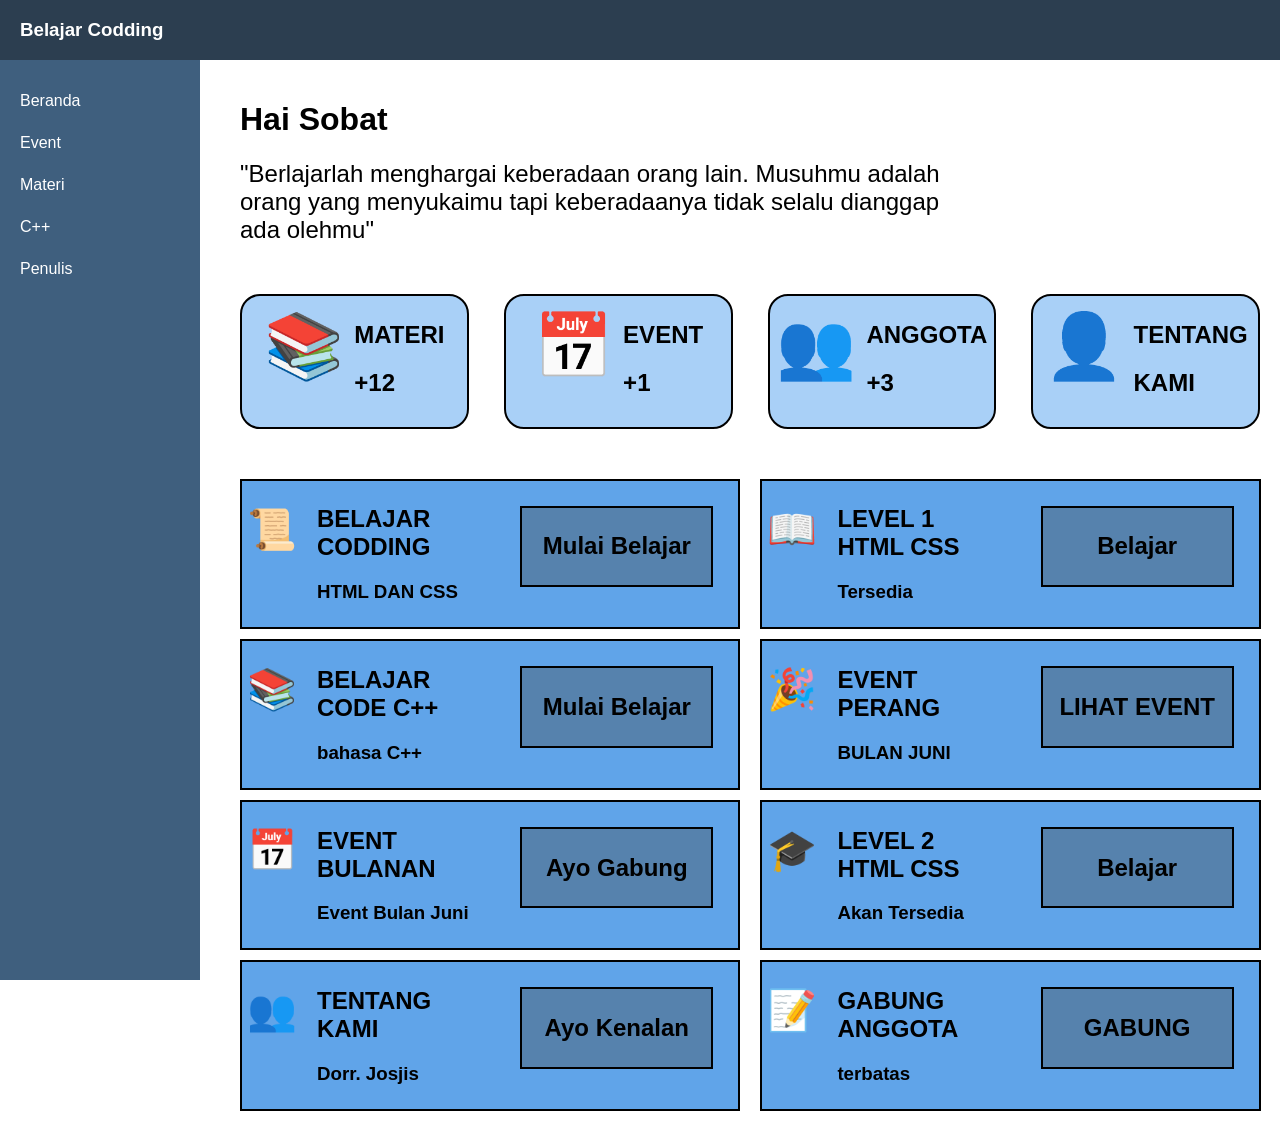
<file: index.html>
<!DOCTYPE html>
<html lang="id">
    <head>
    <meta charset="UTF-8">
    <meta name="viewport" content="width=device-width, initial-scale=1.0">
    <title>Beranda</title>
    </head> 

    <body>

<div class="topbar">
  <span class="menu-btn" onclick="toggleSidebar()">☰</span>
  <h3>Belajar Codding</h3>
</div>

<div class="sidebar" id="sidebar">
  <a href="index.html">Beranda</a>
  <a href="sedang dimuat.html">Event</a>
  <a href="Materi.html">Materi</a>
  <a href="sedang dimuat.html">C++</a>
  <a href="Tentang kami.html">Penulis</a>
</div>

<div class="content">
  <div class="pembukaan">
    <h1>Hai Sobat</h1>
    <h2 class="device" style="font-weight: normal; width: 55vw;">
    "Berlajarlah menghargai keberadaan orang lain. Musuhmu adalah orang yang menyukaimu
    tapi keberadaanya tidak selalu dianggap ada olehmu"
    </h2>
    <h3 class="mobile" style="font-weight: normal; width: 70vw;">
    "Berlajarlah menghargai keberadaan orang lain. Musuhmu adalah orang yang menyukaimu
    tapi keberadaanya tidak selalu dianggap ada olehmu"
    </h3>
  </div>
<!--Khusus Laptop/ device-->
  <div class="device">
    <div class="panel-kontrol-ikon" >
      <div class="tabel-keterangan" style="display: flex;justify-content: center;">
            <div class="tabel-keterangan-a" style="margin-right: 10px; font-size: 2rem; margin-top: -30px;">
              <h1>📚</h1>
            </div>
            <div class="tabel-keterangan-b" style="margin-top:5px;">
              <h2 style="text-align: left;">MATERI</h2>
              <h2 style="text-align: left;">+12</h2>
            </div>
        </div>
        <div class="tabel-keterangan" style="display: flex;justify-content: center; margin-left: 15px;">
            <div class="tabel-keterangan-a" style="margin-right: 10px; font-size: 2rem; margin-top: -30px;">
              <h1>📅</h1> 
            </div>
            <div class="tabel-keterangan-b" style="margin-top:5px;">
              <h2 style="text-align: left;">EVENT</h2>
              <h2 style="text-align: left;">+1</h2>
            </div>
        </div>
        <div class="tabel-keterangan" style="display: flex;justify-content: center; margin-left: 15px;">
            <div class="tabel-keterangan-a" style="margin-right: 10px; font-size: 2rem; margin-top: -30px;">
              <h1>👥</h1>
            </div>
            <div class="tabel-keterangan-b" style="margin-top:5px;">
              <h2 style="text-align: left;">ANGGOTA</h2>
              <h2 style="text-align: left;">+3</h2>
            </div>
        </div>
         <div class="tabel-keterangan" style="display: flex;justify-content: center; margin-left: 15px;">
            <div class="tabel-keterangan-a" style="margin-right: 10px; font-size: 2rem; margin-top: -30px;">
              <h1>👤</h1>
            </div>
            <div class="tabel-keterangan-b" style="margin-top:5px;">
              <h2 style="text-align: left;">TENTANG</h2>
              <h2 style="text-align: left;">KAMI</h2>
            </div>
        </div>

      </div>
<div class="belajar-code-code-bareng-rafka" style="display: flex; margin-top: 40px;">
  <div class="belajar-1" style="display: block;">
    <div class="pendidikan-berkode-wanjay">
      <div class="pendidikan-berkode-wanjay-1">
        <h2 class="device" style="font-size: 2.5rem;margin-top: 20px;">📜</h2>
        <h2 class="mobile" style="font-size: 3rem; margin-top: 20px;">📜</h2>
      </div>
      <div class="pendidikan-berkode-wanjay-2">
        <h2>BELAJAR CODDING</h2>
        <h3>HTML DAN CSS</h3>
      </div>
      <div class="pendidikan-berkode-wanjay-3">
        <a href="Level Fisika/level1.html" style="font-weight: normal;text-decoration: none;color: black;">
          <div class="tombol"> 
            <h2>Mulai Belajar </h2>
          </div>
        </a>
      </div>
    </div>
    <div class="pendidikan-berkode-wanjay">
      <div class="pendidikan-berkode-wanjay-1">
        <h2 class="device" style="font-size: 2.5rem;margin-top: 20px;">📚</h2>
        <h2 class="mobile" style="font-size: 3rem; margin-top: 20px;">📚</h2>
      </div>
      <div class="pendidikan-berkode-wanjay-2">
        <h2>BELAJAR CODE C++</h2>
        <h3>bahasa C++</h3>
      </div>
      <div class="pendidikan-berkode-wanjay-3">
        <a href="sedang dimuat.html" style="font-weight: normal;text-decoration: none;color: black;">
          <div class="tombol"> 
            <h2>Mulai Belajar </h2>
          </div>
        </a>
      </div>
    </div>
    <div class="pendidikan-berkode-wanjay">
      <div class="pendidikan-berkode-wanjay-1">
        <h2 class="device" style="font-size: 2.5rem;margin-top: 20px;">📅</h2>
        <h2 class="mobile" style="font-size: 3rem; margin-top: 20px;">📅</h2>
      </div>
      <div class="pendidikan-berkode-wanjay-2">
        <h2>EVENT BULANAN </h2>
        <h3>Event Bulan Juni</h3>
      </div>
      <div class="pendidikan-berkode-wanjay-3">
        <a href="sedang dimuat.html" style="font-weight: normal;text-decoration: none;color: black;">
          <div class="tombol"> 
            <h2>Ayo Gabung</h2>
          </div>
        </a>
      </div>
    </div>
     <div class="pendidikan-berkode-wanjay">
      <div class="pendidikan-berkode-wanjay-1">
        <h2 class="device" style="font-size: 2.5rem;margin-top: 20px;">👥</h2>
        <h2 class="mobile" style="font-size: 3rem; margin-top: 20px;">👥</h2>
      </div>
      <div class="pendidikan-berkode-wanjay-2">
        <h2>TENTANG KAMI</h2>
        <h3 class="device">Dorr. Josjis</h3>
        <h3 class="mobile">Lihat Penulis</h3>
      </div>
      <div class="pendidikan-berkode-wanjay-3">
        <a href="Tentang kami.html" style="font-weight: normal;text-decoration: none;color: black;">
          <div class="tombol"> 
            <h2>Ayo Kenalan</h2>
          </div>
        </a>
      </div>
    </div>
  </div>
  <div class="belajar-2" style="display: block;">
     <div class="pendidikan-berkode-wanjay" style="margin-left: 20px;">
      <div class="pendidikan-berkode-wanjay-1">
        <h2 class="device" style="font-size: 2.5rem;margin-top: 20px;">📖</h2>
        <h2 class="mobile" style="font-size: 3rem; margin-top: 20px;">📖</h2>
      </div>
      <div class="pendidikan-berkode-wanjay-2">
        <h2>LEVEL 1 HTML CSS</h2>
        <h3 class="device">Tersedia</h3>
        <h3 class="mobile">Tersedia</h3>
      </div>
      <div class="pendidikan-berkode-wanjay-3">
        <a href="Level Fisika/level1.html" style="font-weight: normal;text-decoration: none;color: black;">
          <div class="tombol"> 
            <h2>Belajar</h2>
          </div>
        </a>
      </div>
    </div>

     <div class="pendidikan-berkode-wanjay" style="margin-left: 20px;">
      <div class="pendidikan-berkode-wanjay-1">
        <h2 class="device" style="font-size: 2.5rem;margin-top: 20px;">🎉</h2>
        <h2 class="mobile" style="font-size: 3rem; margin-top: 20px;">🎉</h2>
      </div>
      <div class="pendidikan-berkode-wanjay-2">
        <h2>EVENT PERANG</h2>
        <h3 class="device">BULAN JUNI</h3>
        <h3 class="mobile">BULAN JUNI</h3>
      </div>
      <div class="pendidikan-berkode-wanjay-3">
        <a href="sedang dimuat.html" style="font-weight: normal;text-decoration: none;color: black;">
          <div class="tombol"> 
            <h2>LIHAT EVENT</h2>
          </div>
        </a>
      </div>
    </div>

     <div class="pendidikan-berkode-wanjay" style="margin-left: 20px;">
      <div class="pendidikan-berkode-wanjay-1">
        <h2 class="device" style="font-size: 2.5rem;margin-top: 20px;">🎓</h2>
        <h2 class="mobile" style="font-size: 3rem; margin-top: 20px;">🎓</h2>
      </div>
      <div class="pendidikan-berkode-wanjay-2">
        <h2>LEVEL 2 HTML CSS</h2>
        <h3 class="device">Akan Tersedia</h3>
        <h3 class="mobile">Akan Tersedia</h3>
      </div>
      <div class="pendidikan-berkode-wanjay-3">
        <a href="sedang dimuat.html" style="font-weight: normal;text-decoration: none;color: black;">
          <div class="tombol"> 
            <h2>Belajar</h2>
          </div>
        </a>
      </div>
    </div>

     <div class="pendidikan-berkode-wanjay" style="margin-left: 20px;">
      <div class="pendidikan-berkode-wanjay-1">
        <h2 class="device" style="font-size: 2.5rem;margin-top: 20px;"> 📝</h2>
        <h2 class="mobile" style="font-size: 3rem; margin-top: 20px;"> 📝</h2>
      </div>
      <div class="pendidikan-berkode-wanjay-2">
        <h2>GABUNG ANGGOTA</h2>
        <h3 class="device">terbatas</h3>
        <h3 class="mobile">terbatas </h3>
      </div>
      <div class="pendidikan-berkode-wanjay-3">
        <a href="sedang dimuat.html" style="font-weight: normal;text-decoration: none;color: black;">
          <div class="tombol"> 
            <h2>GABUNG</h2>
          </div>
        </a>
      </div>
    </div>    
    </div>
  </div>


</div>
<!--BATAS DEVICE/Mobile-->
<div class="mobile">
  <div class="panel-kontrol-ikon" >
    <div class="tabel-keterangan" style="display: flex;justify-content: center;">
            <div class="tabel-keterangan-a" style="margin-right: 10px; font-size: 2.5rem; margin-top: -30px;">
              <h1>📚</h1>
            </div>
            <div class="tabel-keterangan-b" style="margin-top:5px;">
              <h1 style="text-align: left;">MATERI</h1>
              <h1 style="text-align: left;">+12</h1>
            </div>
        </div>
         <div class="tabel-keterangan" style="display: flex;justify-content: center;margin-top: 10px;">
            <div class="tabel-keterangan-a" style="margin-right: 10px; font-size: 2.5rem; margin-top: -30px;">
              <h1>🎉</h1>
            </div>
            <div class="tabel-keterangan-b" style="margin-top:5px;">
              <h1 style="text-align: left;">EVENT</h1>
              <h1 style="text-align: left;">+1</h1>
            </div>
        </div>
      </div>

      <div class="belajar-code-code-bareng-rafka" style="display: flex; margin-top: 40px;">
        <div class="belajar-1">
          <div class="pendidikan-berkode-wanjay">
            <div class="pendidikan-berkode-wanjay-1">
              <h2 style="font-size: 3rem;margin-top: 20px;margin: 10px;">📜</h2>
            </div>
            <div class="pendidikan-berkode-wanjay-2">
              <h3>BELAJAR CODDING</h3>
              <h4>HTML DAN CSS</h4>
            </div>
            <div class="pendidikan-berkode-wanjay-3">
              <a href="Level Fisika/level1.html" style="font-weight: normal;text-decoration: none;color: black;">
                <div class="tombol"> 
                  <h4>Mulai Belajar </h4>
                </div>
              </a>
          </div>
        </div>

         <div class="pendidikan-berkode-wanjay">
            <div class="pendidikan-berkode-wanjay-1">
              <h2 style="font-size: 3rem;margin-top: 20px;margin: 10px;">📜</h2>
            </div>
            <div class="pendidikan-berkode-wanjay-2">
              <h3>BELAJAR BAHASA</h3>
              <h4>Pemrograman C++</h4>
            </div>
            <div class="pendidikan-berkode-wanjay-3">
              <a href="sedang dimuat.html" style="font-weight: normal;text-decoration: none;color: black;">
                <div class="tombol"> 
                  <h4>Mulai Belajar </h4>
                </div>
              </a>
          </div>
        </div>

      </div>


  </div>
    <!--BATAS WILAYAH ASEKKKK-->
</div>
    </body>
    <style>
.pendidikan-berkode-wanjay{
  display: flex;
  width: 38vw;
  margin-top: 10px;
  gap: 20px;
  padding: 5px;
  border: 2px black solid;
  background: #60a4e9;
}
.panel-kontrol-ikon {
    display: flex;
    justify-content: center;
    margin-top: -40px;
    gap: 20px;
}
.tabel-keterangan {
    border: 2px black solid;
    width: 18vw;
    text-align: center;
    margin-top: 70px;
    background: #a9d0f7;
    border-radius: 20px;
    margin-left: 0;
}
.tombol {
    width: 14vw;
    padding: 5px;
    margin: 20px;
    border: 2px black solid;
    text-align: center;
    color: black;
    background: #5682ad;
}
.tombol:hover {
    background: #39dfbe;
    transform: scale(1.1);
}
body {
  margin: 0;
  font-family: Arial, sans-serif;
}
.device {
    display: block;
}
.mobile {
    display: none;
}
/* TOPBAR */
.topbar {
  height: 60px;
  background: #2c3e50;
  color: white;
  display: flex;
  align-items: center;
  padding: 0 20px;
  justify-content: space-between;
}

.menu-btn {
  font-size: 25px;
  cursor: pointer;
  display: none;
}

/* SIDEBAR */
.sidebar {
  position: fixed;
  left: 0;
  top: 60px;
  width: 200px;
  height: 100%;
  background: #3f5f7e;
  padding-top: 20px;
  transition: 0.3s;
}

.sidebar a {
  display: block;
  color: white;
  padding: 12px 20px;
  text-decoration: none;
}

.sidebar a:hover {
  background: #1abc9c;
}

/* CONTENT */
.content {
  margin-left: 220px;
  padding: 20px;
}

/* RESPONSIVE */
@media (max-width: 600px) {
  .sidebar {
    left: -220px;
  }

  .sidebar.active {
    left: 0;
  }

  .menu-btn {
    display: block;
  }

  .content {
    margin-left: 0;
  }
  .device{
    display: none;
  }
  .mobile{
    display: block;
  }
  .tombol {
    width: 20vw;
    padding: 5px;
    margin:10px;
    margin-top: 20px;
  }
  .tabel-keterangan {
    width: 65vw;
    margin-left: 40px;
}
  .pendidikan-berkode-wanjay{
  display: flex;
  width: 85vw;
  margin-top: 10px;
  gap: 20px;
  padding: 5px;
  border: 2px black solid;
  background: #87bbf0;
}
  .panel-kontrol-ikon {
    display: flex;
    justify-content: center;
    margin-top: -40px;
    gap: 20px;
    flex-wrap: wrap;
}
}
</style>
<script>
function toggleSidebar() {
  document.getElementById("sidebar").classList.toggle("active");
}
</script>
</html>
</file>
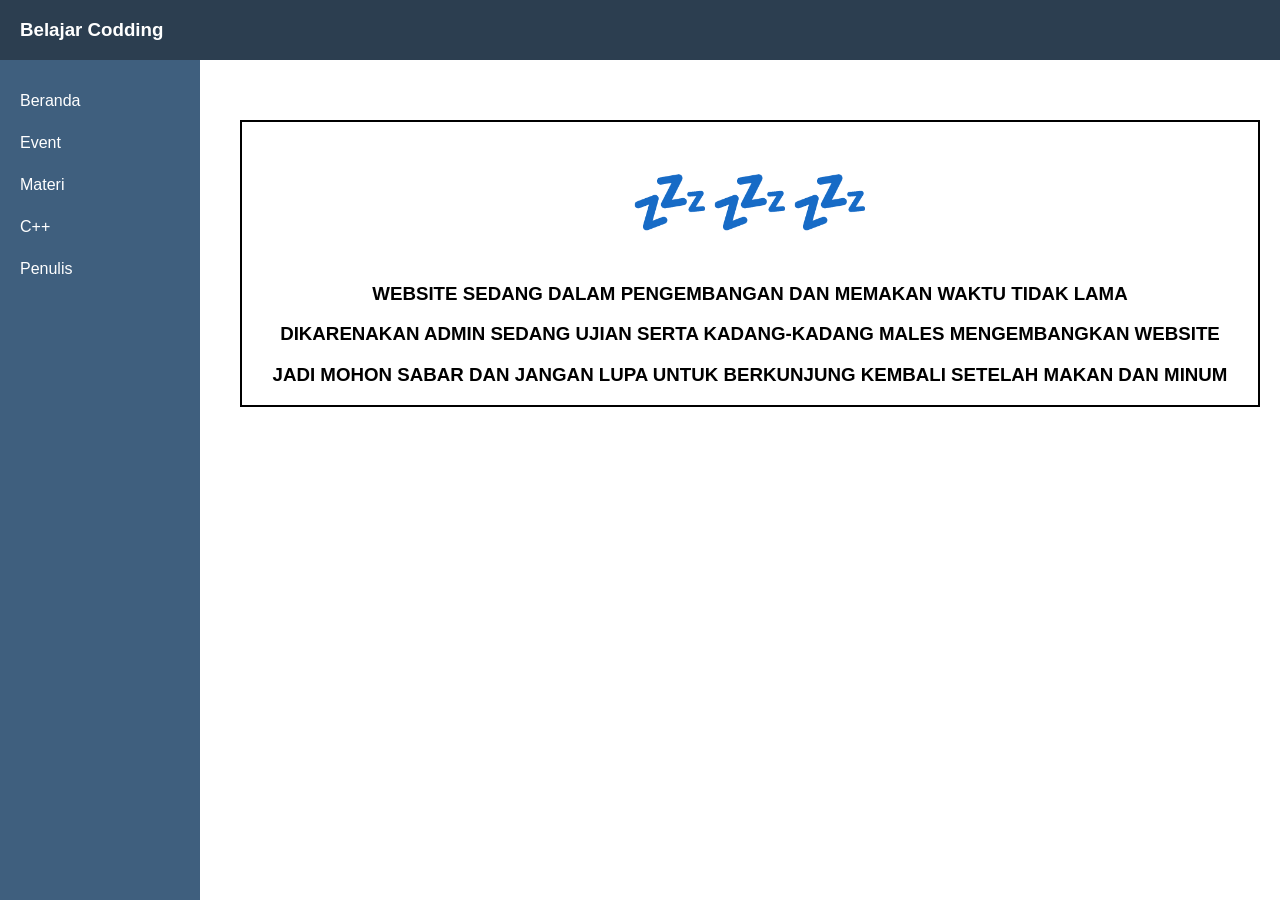
<file: Aliansi Pelajar.html>
<!DOCTYPE html>
<html lang="id">
    <head>
    <meta charset="UTF-8">
    <meta name="viewport" content="width=device-width, initial-scale=1.0">
    <title>PENGEMBANGAN</title>
    </head> 

    <body>

<div class="topbar">
  <span class="menu-btn" onclick="toggleSidebar()">☰</span>
  <h3>Belajar Codding</h3>
</div>

<div class="sidebar" id="sidebar">
  <a href="index.html">Beranda</a>
  <a href="Event.html">Event</a>
  <a href="Materi.html">Materi</a>
  <a href="Aliansi Pelajar.html">C++</a>
  <a href="Tentang kami.html">Penulis</a>
</div>

<div class="content">
  <div class="device" style="text-align: center;margin-top: 40px;border: 2px black solid;">
    <h1 style="font-size: 4rem;">💤💤💤</h1>
    <h3>WEBSITE SEDANG DALAM PENGEMBANGAN DAN MEMAKAN WAKTU TIDAK LAMA</h3>
    <h3>DIKARENAKAN ADMIN SEDANG UJIAN SERTA KADANG-KADANG MALES MENGEMBANGKAN WEBSITE</h3>
    <h3>JADI MOHON SABAR DAN JANGAN LUPA UNTUK BERKUNJUNG KEMBALI SETELAH MAKAN DAN MINUM</h3>
  </div>
  <div class="mobile" style="text-align: center;margin-top: 40px;border: 2px black solid;">
    <h1 style="font-size: 4rem;">💤💤💤</h1>
    <h4>WEBSITE SEDANG DALAM PENGEMBANGAN DAN MEMAKAN WAKTU TIDAK LAMA</h4>
    <h4>DIKARENAKAN ADMIN SEDANG UJIAN SERTA KADANG-KADANG MALES MENGEMBANGKAN WEBSITE</h4>
    <h4>JADI MOHON SABAR DAN JANGAN LUPA UNTUK BERKUNJUNG KEMBALI SETELAH MAKAN DAN MINUM</h4>
  </div>
</div>
    </body>
    <style>
body {
  margin: 0;
  font-family: Arial, sans-serif;
}
.device {
    display: block;
}
.mobile {
    display: none;
}
/* TOPBAR */
.topbar {
  height: 60px;
  background: #2c3e50;
  color: white;
  display: flex;
  align-items: center;
  padding: 0 20px;
  justify-content: space-between;
}

.menu-btn {
  font-size: 25px;
  cursor: pointer;
  display: none;
}

/* SIDEBAR */
.sidebar {
  position: fixed;
  left: 0;
  top: 60px;
  width: 200px;
  height: 100%;
  background: #3f5f7e;
  padding-top: 20px;
  transition: 0.3s;
}

.sidebar a {
  display: block;
  color: white;
  padding: 12px 20px;
  text-decoration: none;
}

.sidebar a:hover {
  background: #1abc9c;
}

/* CONTENT */
.content {
  margin-left: 220px;
  padding: 20px;
}
/* RESPONSIVE */
@media (max-width: 768px) {
  .sidebar {
    left: -220px;
  }

  .sidebar.active {
    left: 0;
  }

  .menu-btn {
    display: block;
  }

  .content {
    margin-left: 0;
  }
  .device{
    display: none;
  }
  .mobile{
    display: block;
  }
}
</style>
<script>
function toggleSidebar() {
  document.getElementById("sidebar").classList.toggle("active");
}
</script>
</html>
</file>
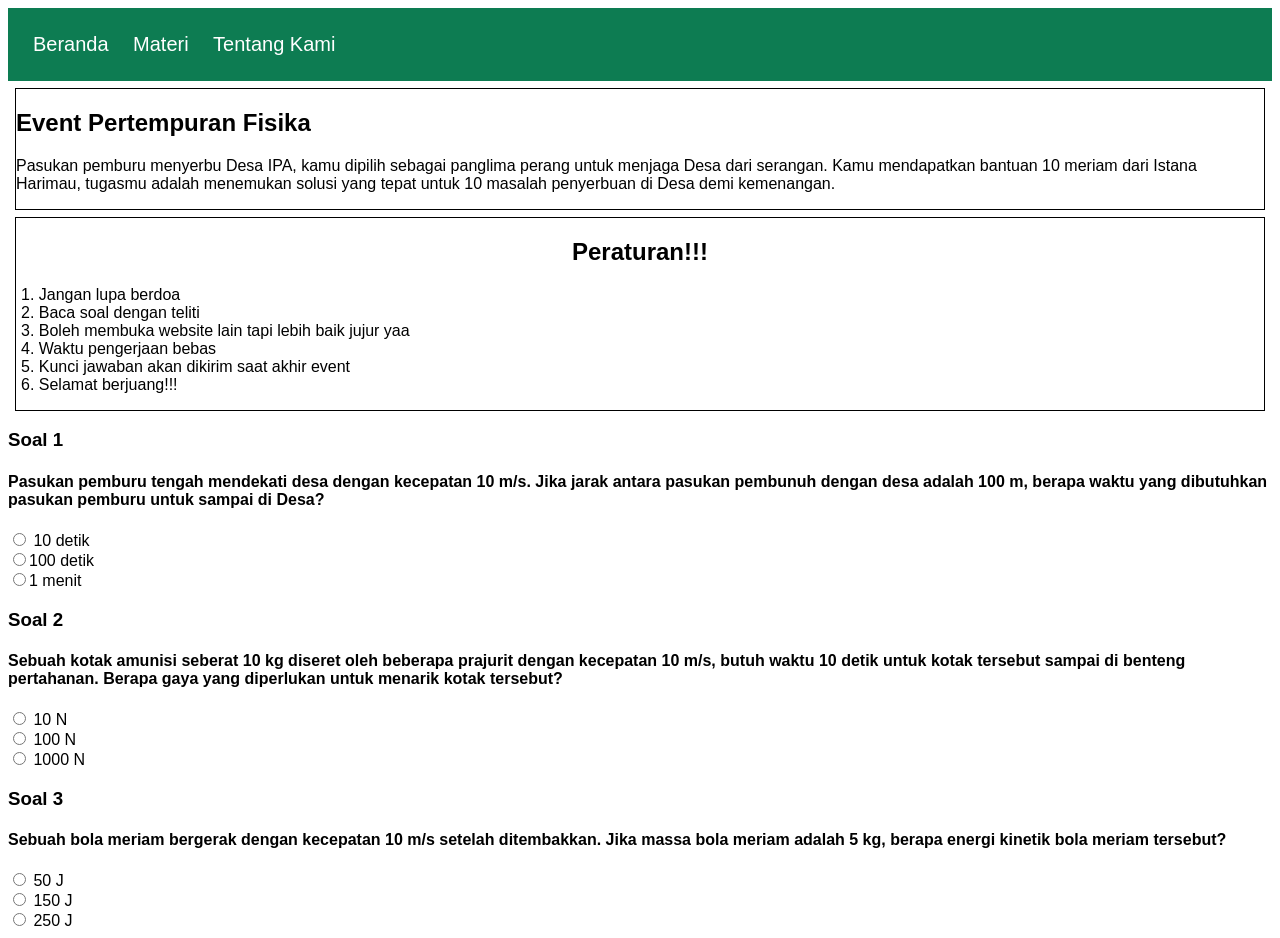
<file: Event Pertempuran Fisika.html>
<!DOCTYPE html>
<html lang="id">
    <head>
        <meta charset="UTF-8">
        <meta name="viewport" content="width=device-width, initial-scale=1.0">
        <title>Event Pertempuran Fisika</title>
    </head>
    <body>
        <nav>
            <a href="../index.html">Beranda</a>
            <a href="../Materi.html">Materi</a>
            <a href="../tentang kami.html">Tentang Kami</a>
        </nav>
        <section class="awalan">
            <h2>Event Pertempuran Fisika</h2>
            <p>Pasukan pemburu menyerbu Desa IPA, kamu dipilih sebagai panglima perang
                untuk menjaga Desa dari serangan. Kamu mendapatkan bantuan 10 meriam dari 
                Istana Harimau, tugasmu adalah menemukan solusi yang tepat untuk 10 masalah 
                penyerbuan di Desa demi kemenangan. 
            </p>
        </section>
        <section class="tatib">
            <h2 style="text-align: center;">Peraturan!!!</h2>
            <p style="margin-left: 5px;">
            1. Jangan lupa berdoa<br>
            2. Baca soal dengan teliti<br>
            3. Boleh membuka website lain tapi lebih baik jujur yaa<br>
            4. Waktu pengerjaan bebas<br>
            5. Kunci jawaban akan dikirim saat akhir event<br>
            6. Selamat berjuang!!!</p>
        </section>
        <form id="soal">
            <div class="soal">
                <h3>Soal 1</h3>
                <h4>Pasukan pemburu tengah mendekati desa dengan kecepatan 10 m/s. 
                    Jika jarak antara pasukan pembunuh dengan desa adalah 100 m, berapa waktu 
                    yang dibutuhkan pasukan pemburu untuk sampai di Desa?
                </h4>
                <input type="radio" name="q1" value="a"> 10 detik<br>
                <input type="radio" name="q1" value="b">100 detik<br>
                <input type="radio" name="q1" value="c">1 menit<br>
            </div>
            <div class="soal">
                <h3>Soal 2</h3>
                <h4>Sebuah kotak amunisi seberat 10 kg diseret oleh beberapa prajurit dengan kecepatan
                    10 m/s, butuh waktu 10 detik untuk kotak tersebut sampai di benteng pertahanan. Berapa
                    gaya yang diperlukan untuk menarik kotak tersebut?
                </h4>
                <input type="radio" name="q2" value="a"> 10 N<br>
                <input type="radio" name="q2" value="b"> 100 N<br>
                <input type="radio" name="q2" value="c"> 1000 N<br>
            </div>
            <div class="soal">
                <h3>Soal 3</h3>
                <h4>Sebuah bola meriam bergerak dengan kecepatan 10 m/s setelah ditembakkan. Jika massa bola meriam adalah 5 kg, berapa energi kinetik bola meriam tersebut?</h4>
                <input type="radio" name="q3" value="a"> 50 J<br>
                <input type="radio" name="q3" value="b"> 150 J <br>
                <input type="radio" name="q3" value="c"> 250 J<br>
            </div>
            <div class="soal"></div>
        </form>
    </body>
    <style>
        *{
            font-family: Arial, Helvetica, sans-serif;
        }
        nav {
            background: rgb(13, 124, 82);
            padding: 25px;
            justify-content: left;
        }
        nav a {
            color: white;
            text-decoration: none;
            margin-right: 20px;
            font-size: 20px;
        }
        .awalan {
            text-align: left;
            margin: 7px;
            border: 1px black solid;
        }
        .tatib {
            text-align: left;
            margin: 7px;
            border: 1px black solid;
        }
    </style>
</html>
</file>
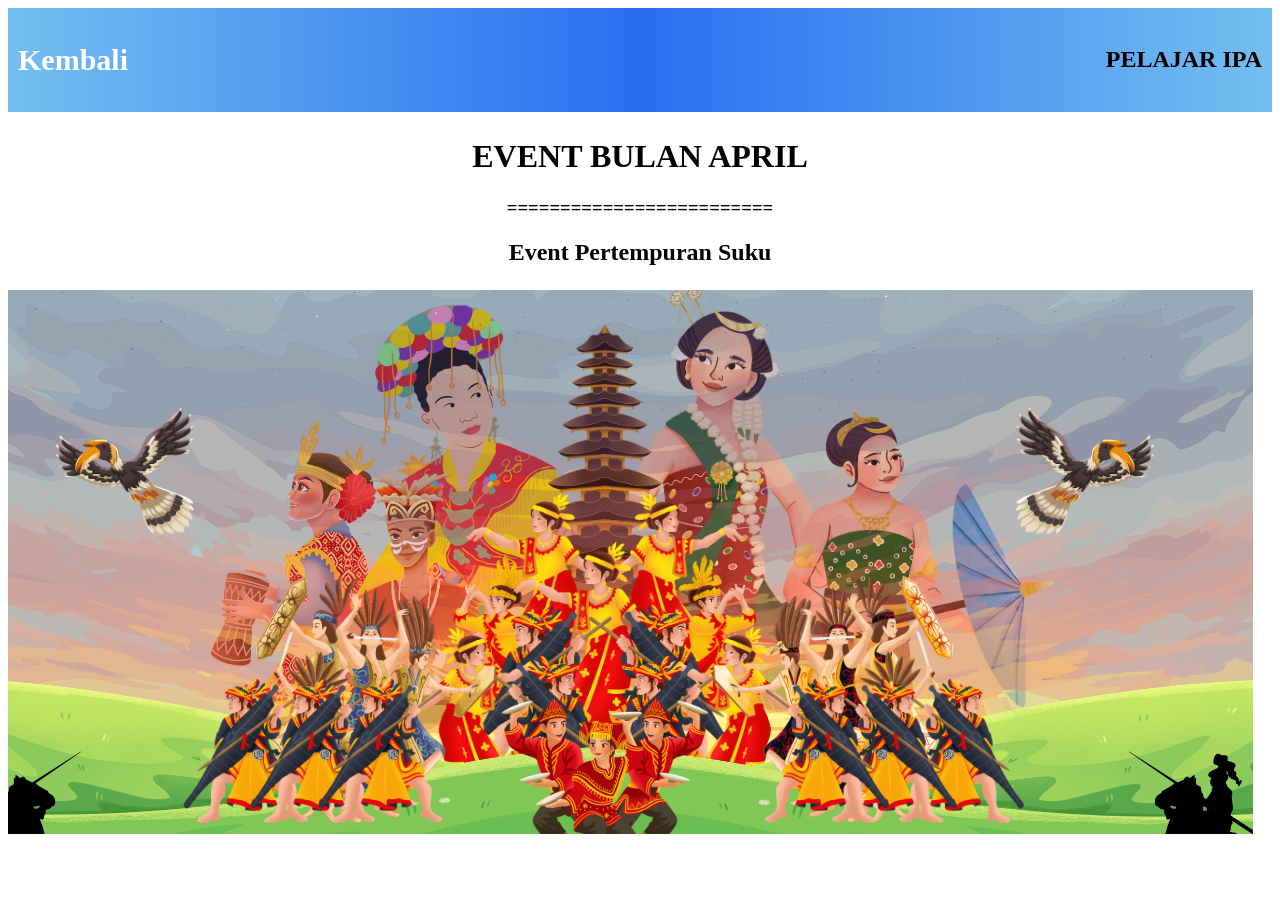
<file: Event1.html>
<!DOCTYPE html>
<html lang="id">
    <head>
        <meta charset="UTF-8">
        <meta name="viewport" content="width=device-width, initial-scale=1.0">
        <title>Event Pertempuran Suku</title>
    </head>
    <body>
        <nav>
            <a href="#"><h1>Kembali</h1></a>
            <h1 style="text-align: right;">PELAJAR IPA</h1>
        </nav>
        <div class="Pembukaan">
            <h1>EVENT BULAN APRIL</h1>
            <h3>=========================</h3>
            <h2>Event Pertempuran Suku</h2>
        </div>
        <img src="PelajarIpaFoto.html/Event1.png" alt="Milik Pelajar IPA" class="gambar">
    </body>
    <style>
        nav {
            display: flex;
            justify-content: space-between;
            align-items: center;
            padding: 10px;
            background-image: linear-gradient(to right, #74bef0, #286ef1, #74bef0);
        }
        nav a {
            text-decoration: none;
            color: white;
            font-size: 20px;
        }
        .Pembukaan {
            text-align: center;
            padding: 5px;    
        }
        .gambar1 {
            width: 100%;
            height: 40vh;
            padding: 10px;
            border: #013caa solid 3px;
        }
    </style>
</html>
</file>
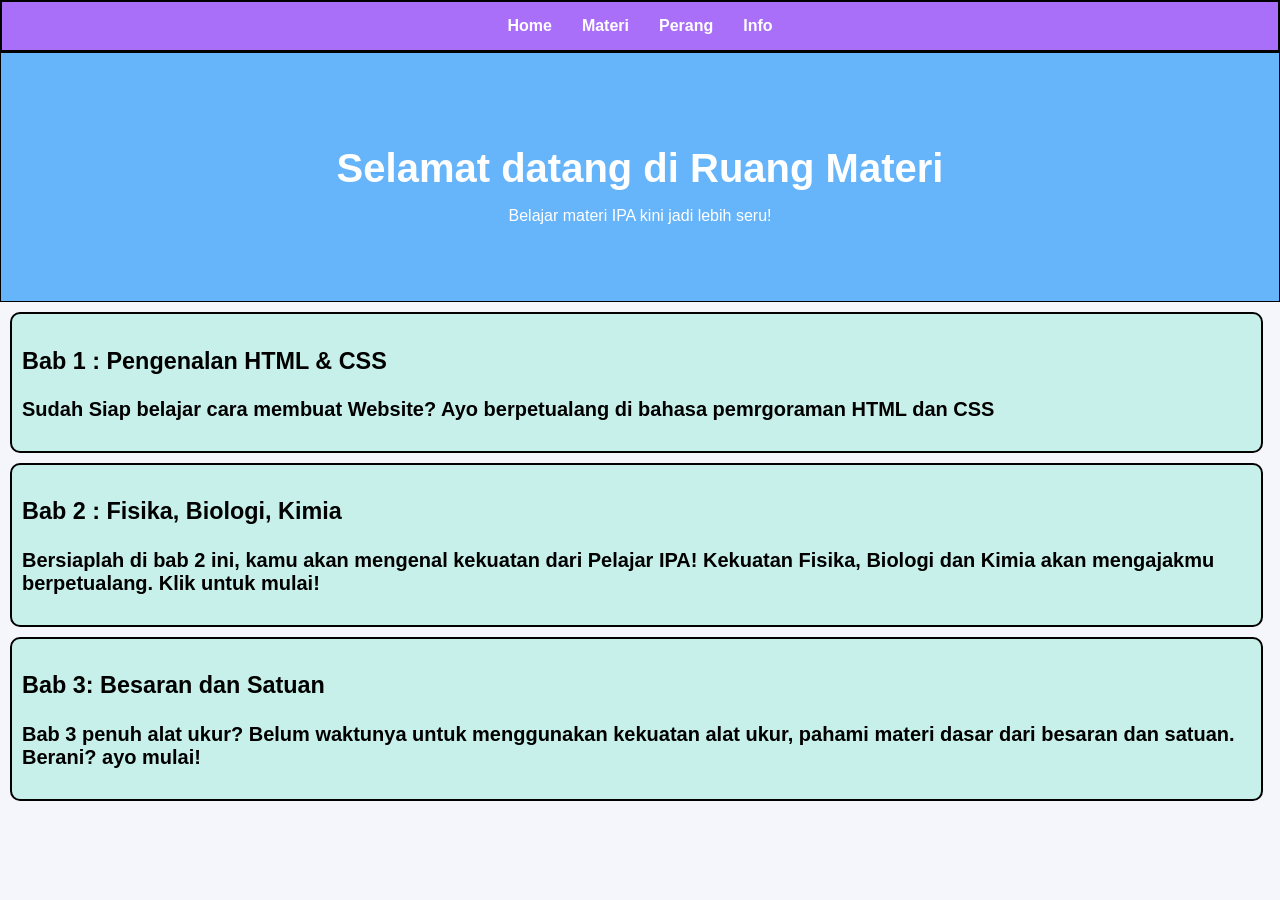
<file: Materi.html>
<!DOCTYPE html>
    <html lang="id">
        <head>
            <meta charset="UTF-8">
            <meta name="viewport" content="width=device-width, initial-scale=1.0">
            <title>Pelajar IPA</title>
        </head>
        <style>
    *{
        font-family: Arial, Helvetica, sans-serif
    }
    p {
        font-size: 10;
    }
    body{
        margin:0;
        font-family:Arial, sans-serif;
        background:#f4f6fb;
    }
    nav{
        background:#aa6ff8;
        padding:15px;
        display:flex;
        justify-content:center;
        align-items:center;
        border: 2px black solid;
    }
    .menu{
        display:flex;
        gap:30px;
    }
    .menu a{
        color:white;
        text-decoration:none;
        font-weight:bold;   
    }
    .hamburger{
        display:none;
        font-size:25px;
        background:none;
        border:none;
        color:white;
        cursor:pointer;
    }
    .pembukaan{
        text-align:center;
        padding:60px 20px;
        background:#66b5fa;
        color:white;
        border: 1px black solid;
    }
    .pembukaan h1{
        font-size:40px;
        margin-bottom:10px;
    }
    .logo-text{
            color:white;
            font-weight:bold;
            font-size:20px;
    }
    .KotakMateri{
        background:rgb(199, 240, 234);
        padding:10px;
        border: 2px black double;
        border-radius:10px;
        width:96vw;
        margin: 10px;
        text-align:center;
        text-align: left;
    }
    .KotakMateri:hover{
        background: #409ef0;
        box-shadow: inset 0 0 10px rgba(125, 162, 241, 0.5);
    }
    .Teks1{
        display: block;
    }
    .Teks2{
        display: none;
    }
@media(max-width:700px){
        nav{
            flex-direction:column;
            align-items:center;
            justify-content: space-between;
        }
        .pembukaan h1{
            font-size:28px;
        }
        .hamburger{
            display:block;
            justify-content: left;
    }
        .menu{
            display:none;
            flex-direction:column;
            position:absolute;
            top:60px;
            left:0;
            width:100%;
            background:#409ef0;
            padding:20px;
            border: 1px black solid;
        }
        .menu.show{
            display:flex;
        }
        .Text{
            display:flex;
            align-items:center;
            gap:10px;
        }
        .KotakMateri{
            width:90vw;
        }
        .Teks2{
            display: block;
        }
        .Teks1 {
            display: none;
        }
    }
        </style>
    <body>
        <nav>
            <div class="Text">
                <button class="hamburger" onclick="toggleMenu()">
                    ☰
                    <span class="logo-text">PELAJAR IPA</span>
                </button>
            </div>
            <div class="menu" id="menu">
                <a href="index.html">Home</a>
                <a href="Materi.html">Materi</a>
                <a href="sedang dimuat.html">Perang</a>
                <a href="Tentang kami.html">Info</a>
            </div>
        </nav>
            <section class="pembukaan">
                <h1>Selamat datang di Ruang Materi</h1>
                <p>Belajar materi IPA kini jadi lebih seru!</p>
            </section>
            <section class="Materi" style="display: block; justify-content: center;">
                <a href="Level Fisika/level1.html"style="text-decoration: none; color: black; font-size: 20px; font-weight: bold;">
                    <div class="KotakMateri">
                        <h3 style="font-weight: bolder ;">Bab 1 : Pengenalan HTML & CSS</h3>
                        <p class="Teks1">Sudah Siap belajar cara membuat Website? Ayo berpetualang di bahasa 
                            pemrgoraman HTML dan CSS 
                        </p>
                        <p class="Teks2">
                            Siapkah kamu dalam petualangan di bab pertama ini? Klik kalau sudah siap
                        </p>
                    </div>
                </a>
                <a href="Level Fisika/Level2.html" style="text-decoration: none; color: black; font-size: 20px; font-weight: bold;">
                    <div class="KotakMateri">
                        <h3 style="font-weight: bolder ;">Bab 2 : Fisika, Biologi, Kimia</h3>
                        <p class="Teks1">Bersiaplah di bab 2 ini, kamu akan mengenal kekuatan dari Pelajar IPA!
                            Kekuatan Fisika, Biologi dan Kimia akan mengajakmu berpetualang. Klik untuk mulai!
                        </p>
                        <p class="Teks2">
                            Siapkah kamu untuk mengenal kekuatan Fisika, Biologi dan Kimia? Klik kalau sudah siap
                        </p>
                    </div>
                </a>
                <a href="Level Fisika/level3.html" style="text-decoration: none; color: black; font-size: 20px; font-weight: bold;">
                    <div class="KotakMateri">
                        <h3 style="font-weight: bolder ;">Bab 3: Besaran dan Satuan</h3>    
                        <p class="Teks1">Bab 3 penuh alat ukur? Belum waktunya untuk menggunakan kekuatan alat ukur, 
                            pahami materi dasar dari besaran dan satuan. Berani? ayo mulai!
                        </p>
                        <p class="Teks2">
                            Ayo ungkap rahasia dari besaran dan satuan dalam alat ukur, berani? ayo mulai!
                        </p>
                    </div>
                </a>             
            </section>  
    </body>
    <script>
        function toggleMenu(){
        let menu = document.getElementById("menu");
        menu.classList.toggle("show");
        }
    </script>
</html>
</file>
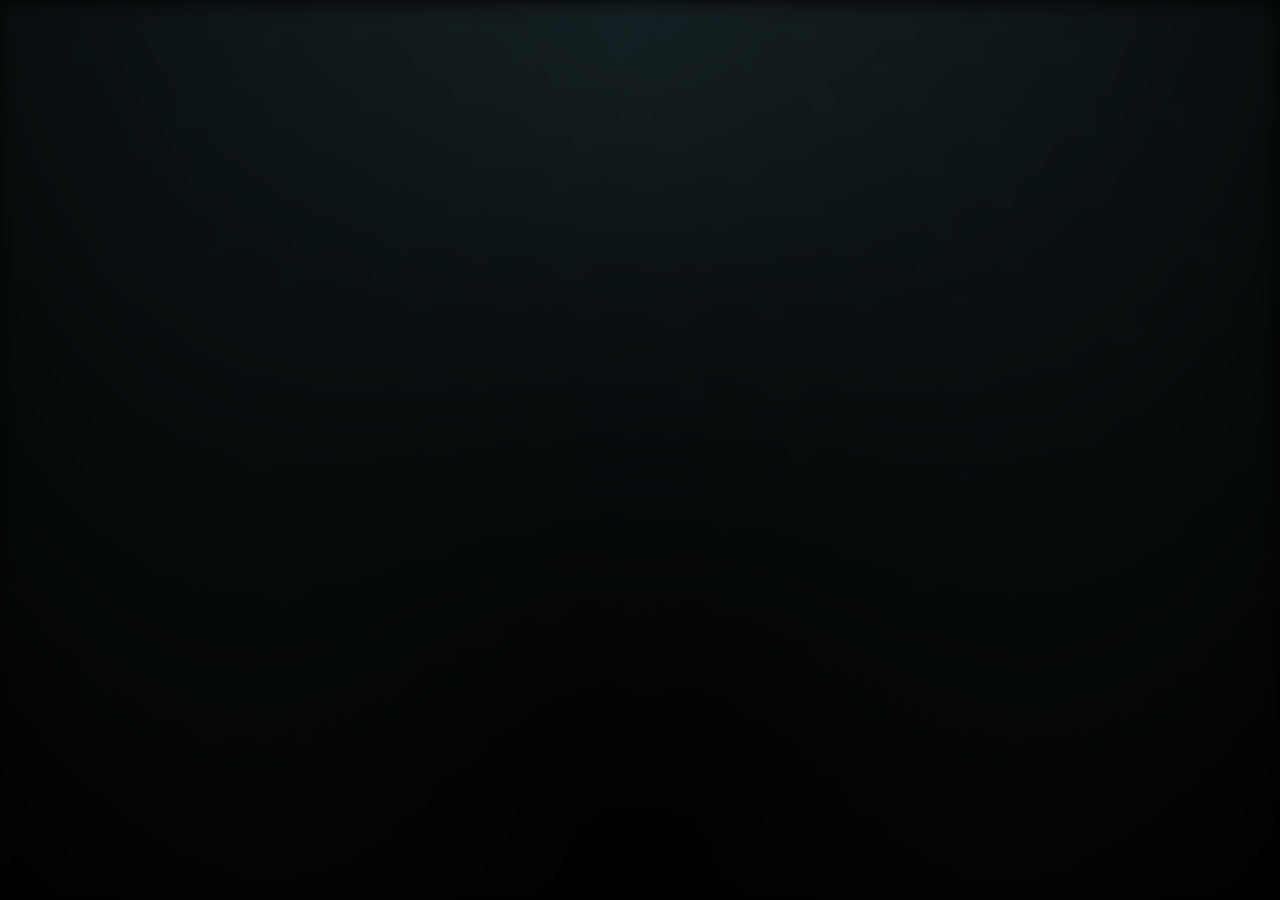
<file: Permulaan.html>
<!DOCTYPE html>
<html lang="id">
    <head>
        <meta charset="UTF-8">
        <meta name="viewport" content="width=device-width, initial-scale=1.0">
        <title>Pelajar IPA</title>
    </head>
    <body>
        <body class="Pelajar-IPA-Bunga">
            <div class="Malam-Kebijaksanaan-Surgawi"></div>
            <div class="Bunga-Surgawi-Pelajar-IPA">
                <div class="Bunga Bunga-Surgawi-1">
                    <div class="Daun-Keajaiban-Bunga-Surgawi-1">
                        <div class="Kelopak-Pertama-Bunga-Keajaiban"></div>
                        <div class="Kelopak-Kedua-Bunga-Keajaiban"></div>
                        <div class="Kelopak-Ketiga-Bunga-Keajaiban"></div>
                        <div class="Kelopak-Keempat-Bunga-Keajaiban"></div>
                        <div class="Bunga-Besar-Bunga-Kebijaksanaan-Surgawi"></div>
                        <!-- Cahaya Keajaiban -->
                        <div class="Butiran-Cahaya-Keajaiban-Surgawi-Yang-Pertama"></div>
                        <div class="Butiran-Cahaya-Keajaiban-Surgawi-Yang-Kedua"></div>
                        <div class="Butiran-Cahaya-Keajaiban-Surgawi-Yang-Ketiga"></div>
                        <div class="Butiran-Cahaya-Keajaiban-Surgawi-Yang-Keempat"></div>
                        <div class="Butiran-Cahaya-Keajaiban-Surgawi-Yang-Kelima"></div>
                        <div class="Butiran-Cahaya-Keajaiban-Surgawi-Yang-Keenam"></div>
                        <div class="Butiran-Cahaya-Keajaiban-Surgawi-Yang-Ketujuh"></div>
                        <div class="Butiran-Cahaya-Keajaiban-Surgawi-Yang-Kedelapan"></div>
                        <div class="Butiran-Cahaya-Keajaiban-Surgawi-Yang-Kesembilan"></div>
                    </div>
                    <div class="Tangkai-Suci-Bunga-Surgawi">
                        <div class="Daun-Keajaiban-Tangkai-Suci"></div>
                        <div class="Daun-Keajaiban-Tangkai-Suci-2"></div>
                        <div class="Daun-Keajaiban-Tangkai-Suci-3"></div>
                        <div class="Daun-Keajaiban-Tangkai-Suci-4"></div>
                        <div class="Daun-Keajaiban-Tangkai-Suci-5"></div>
                        <div class="Daun-Keajaiban-Tangkai-Suci-6"></div>
                    </div>
                </div>
                

            </div>
        </body>
    </body>
    <style>
        *, 
        *::before,
        *::after {
            padding: 0;
            box-sizing: border-box;
            margin: 0;    
        }
        :root {
            --warna-hitam-surgawi:#000000;
        }
        body {
            background-color: var(--warna-hitam-surgawi);
            display: flex;
            min-height: 100vh;
            overflow: hidden;
            perspective: 1000px;
            align-items: flex-end;
            justify-content: center;
        }
        .Malam-Kebijaksanaan-Surgawi {
            position: absolute; /* Position:Fixed */
            width: 100%;
            height: 100%;
            left: 50%;
            top: 0;
            background-image: 
                radial-gradient(ellipse at top, transparent 0%, var(--warna-hitam-surgawi)), 
                radial-gradient(ellipse at bottom, var(--warna-hitam-surgawi), rgba(145, 233, 255, 0.2)), 
                repeating-linear-gradient(220deg, #000000 0px, #000000 19px, transparent 19px, transparent 22px), 
                repeating-linear-gradient(189deg, #000000 0px, #000000 19px, transparent 19px, transparent 22px), 
                repeating-linear-gradient(148deg, #000000 0px, #000000 19px, transparent 19px, transparent 22px),
                linear-gradient(90deg, #4af0ed, #f1ebeb);
            filter: blur(1.2vmin);
            transform: translateX(-50.1%);
        }
        .Bunga-Surgawi-Pelajar-IPA {
            position: relative;
            transform: scale(1.0);
        }
        .Bunga {
            position: absolute;
            bottom: 10vmin;
            --fl-speed: 1s;
            z-index: 10;
            transform-origin: bottom center;
            background: none;
        }
        .Bunga-Surgawi-1 {
           animation: moving-Bunga-1 4s linear infinite;
        }
    </style>
</html>
</file>
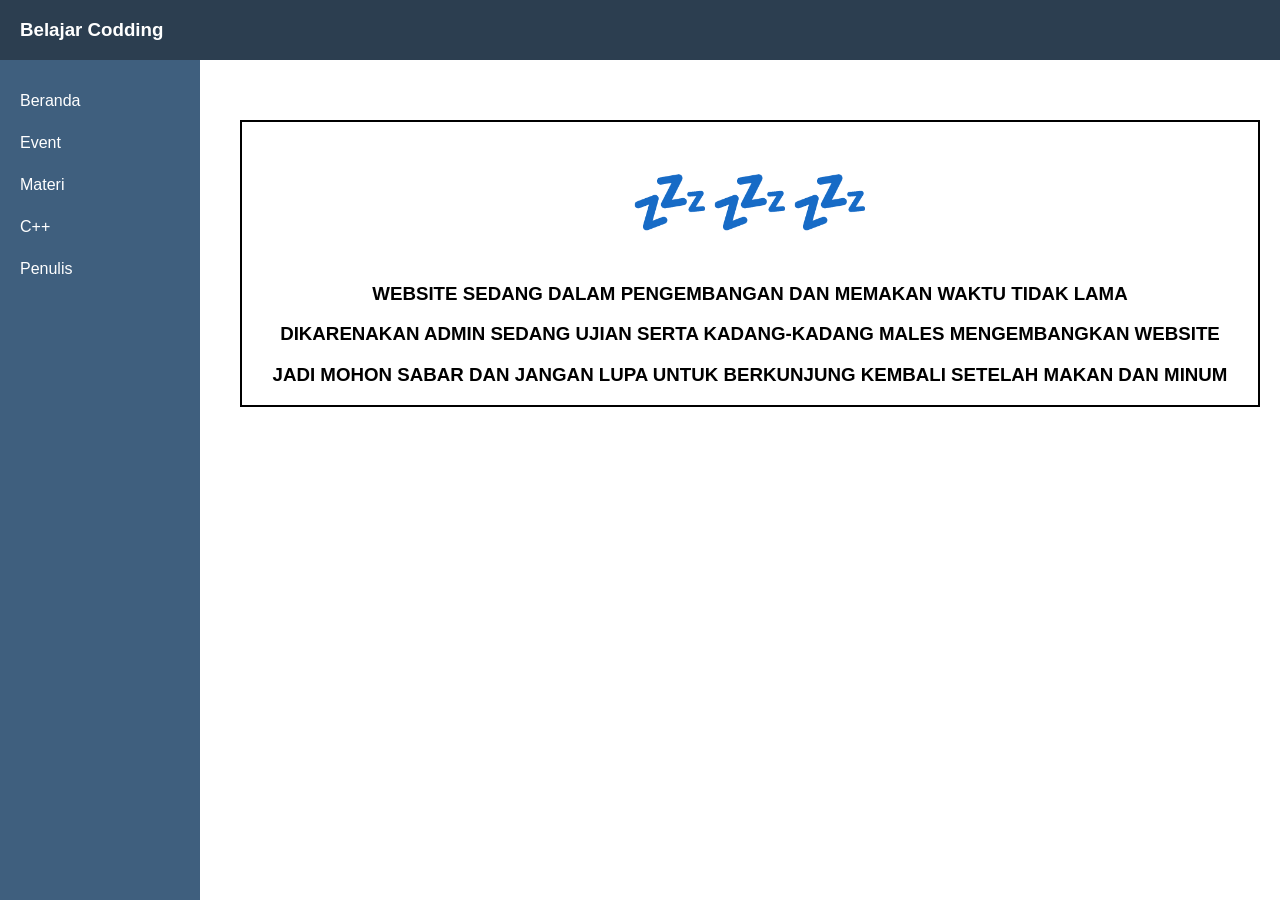
<file: sedang dimuat.html>
<!DOCTYPE html>
<html lang="id">
    <head>
    <meta charset="UTF-8">
    <meta name="viewport" content="width=device-width, initial-scale=1.0">
    <title>PENGEMBANGAN</title>
    </head> 

    <body>

<div class="topbar">
  <span class="menu-btn" onclick="toggleSidebar()">☰</span>
  <h3>Belajar Codding</h3>
</div>

<div class="sidebar" id="sidebar">
  <a href="index.html">Beranda</a>
  <a href="sedang dimuat.html">Event</a>
  <a href="Materi.html">Materi</a>
  <a href="sedang dimuat.html">C++</a>
  <a href="Tentang kami.html">Penulis</a>
</div>

<div class="content">
  <div class="device" style="text-align: center;margin-top: 40px;border: 2px black solid;">
    <h1 style="font-size: 4rem;">💤💤💤</h1>
    <h3>WEBSITE SEDANG DALAM PENGEMBANGAN DAN MEMAKAN WAKTU TIDAK LAMA</h3>
    <h3>DIKARENAKAN ADMIN SEDANG UJIAN SERTA KADANG-KADANG MALES MENGEMBANGKAN WEBSITE</h3>
    <h3>JADI MOHON SABAR DAN JANGAN LUPA UNTUK BERKUNJUNG KEMBALI SETELAH MAKAN DAN MINUM</h3>
  </div>
  <div class="mobile" style="text-align: center;margin-top: 40px;border: 2px black solid;">
    <h1 style="font-size: 4rem;">💤💤💤</h1>
    <h4>WEBSITE SEDANG DALAM PENGEMBANGAN DAN MEMAKAN WAKTU TIDAK LAMA</h4>
    <h4>DIKARENAKAN ADMIN SEDANG UJIAN SERTA KADANG-KADANG MALES MENGEMBANGKAN WEBSITE</h4>
    <h4>JADI MOHON SABAR DAN JANGAN LUPA UNTUK BERKUNJUNG KEMBALI SETELAH MAKAN DAN MINUM</h4>
  </div>
</div>
    </body>
    <style>
body {
  margin: 0;
  font-family: Arial, sans-serif;
}
.device {
    display: block;
}
.mobile {
    display: none;
}
/* TOPBAR */
.topbar {
  height: 60px;
  background: #2c3e50;
  color: white;
  display: flex;
  align-items: center;
  padding: 0 20px;
  justify-content: space-between;
}

.menu-btn {
  font-size: 25px;
  cursor: pointer;
  display: none;
}

/* SIDEBAR */
.sidebar {
  position: fixed;
  left: 0;
  top: 60px;
  width: 200px;
  height: 100%;
  background: #3f5f7e;
  padding-top: 20px;
  transition: 0.3s;
}

.sidebar a {
  display: block;
  color: white;
  padding: 12px 20px;
  text-decoration: none;
}

.sidebar a:hover {
  background: #1abc9c;
}

/* CONTENT */
.content {
  margin-left: 220px;
  padding: 20px;
}
/* RESPONSIVE */
@media (max-width: 768px) {
  .sidebar {
    left: -220px;
  }

  .sidebar.active {
    left: 0;
  }

  .menu-btn {
    display: block;
  }

  .content {
    margin-left: 0;
  }
  .device{
    display: none;
  }
  .mobile{
    display: block;
  }
}
</style>
<script>
function toggleSidebar() {
  document.getElementById("sidebar").classList.toggle("active");
}
</script>
</html>
</file>
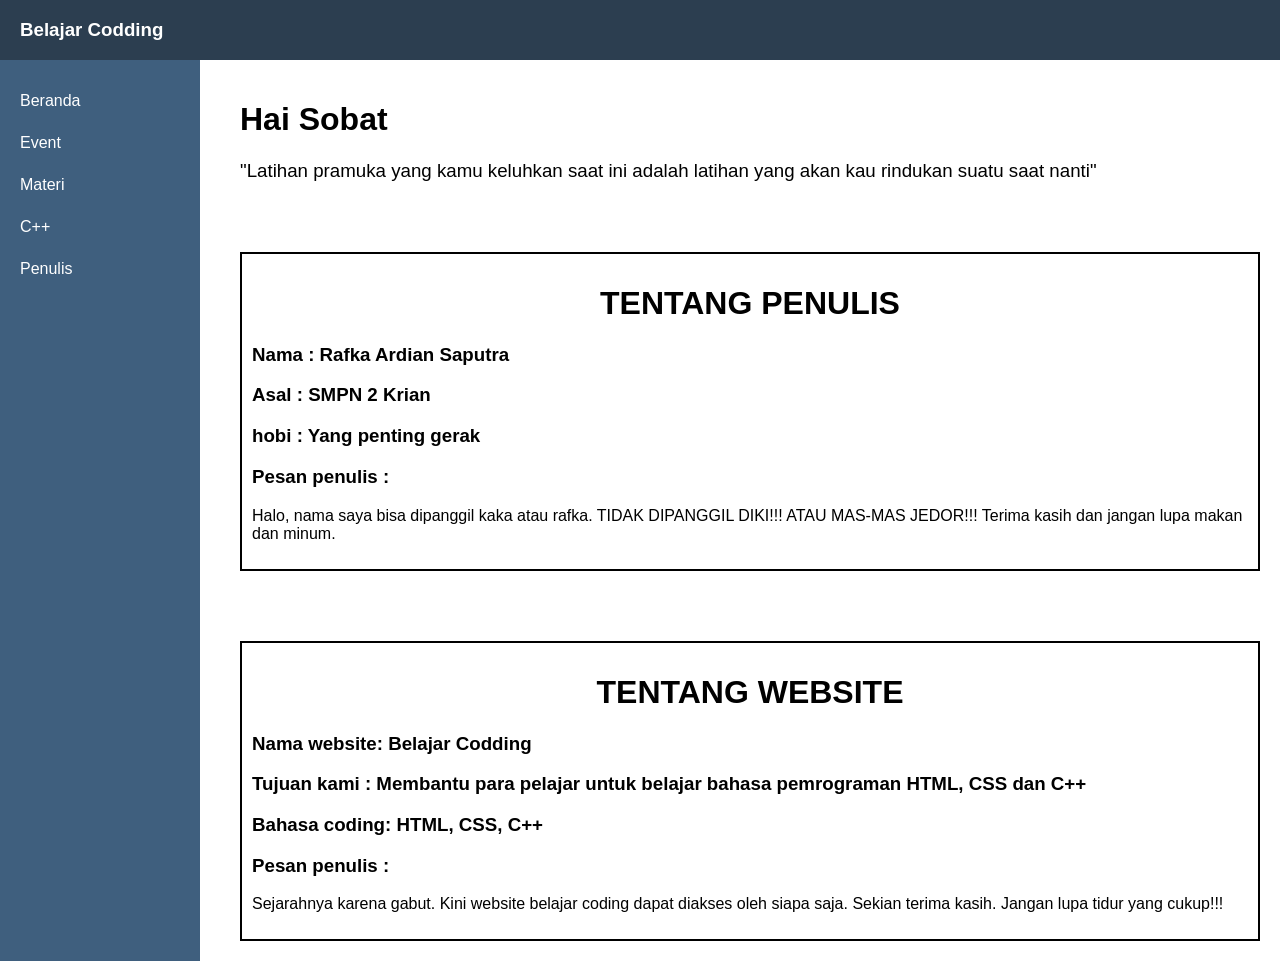
<file: Tentang kami.html>
<!DOCTYPE html>
<html lang="id">
    <head>
    <meta charset="UTF-8">
    <meta name="viewport" content="width=device-width, initial-scale=1.0">
    <title>Tentang Kami</title>
    </head> 

    <body>

<div class="topbar">
  <span class="menu-btn" onclick="toggleSidebar()">☰</span>
  <h3>Belajar Codding</h3>
</div>

<div class="sidebar" id="sidebar">
 <a href="index.html">Beranda</a>
  <a href="sedang dimuat.html">Event</a>
  <a href="Materi.html">Materi</a>
  <a href="sedang dimuat.html">C++</a>
  <a href="Tentang kami.html">Penulis</a>
</div>

<div class="content">
    <h1>Hai Sobat</h1>
  <!-- Khusus Desktop -->
    <h3 style="font-weight: normal; width: 70vw;" class="device">
    "Latihan pramuka yang kamu keluhkan saat ini adalah latihan yang akan kau rindukan suatu saat nanti"
    </h3>
    <!-- Khusus Mobile -->
    <h4 style="font-weight: normal; width: 75vw;" class="mobile">
    "Latihan pramuka yang kamu keluhkan saat ini adalah latihan yang akan kau rindukan suatu saat nanti"
    </h4>
    <!--Universal-->
    <div class="tentang penulis" style="margin-top: 70px; border: 2px black solid; padding: 10px;">
        <h1 style="text-align: center;"><b>TENTANG PENULIS</b></h1>
        <h3>Nama : Rafka Ardian Saputra</h3>
        <h3>Asal : SMPN 2 Krian</h3>
        <h3>hobi : Yang penting gerak</h3>
        <h3>Pesan penulis :</h3>
        <div class="Cerita" style="margin-top: 10px;">
            <p>Halo, nama saya bisa dipanggil kaka atau rafka. TIDAK DIPANGGIL DIKI!!! ATAU MAS-MAS JEDOR!!! 
              Terima kasih dan jangan lupa makan dan minum. 
            </p>
        </div>
    </div>
    <div class="tentang website" style="margin-top: 70px; border: 2px black solid; padding: 10px;">
        <h1 style="text-align: center;"><b>TENTANG WEBSITE</b></h1>
        <h3>Nama website: Belajar Codding</h3>
        <h3>Tujuan kami : Membantu para pelajar untuk belajar bahasa pemrograman HTML, CSS dan C++</h3>
        <h3>Bahasa coding: HTML, CSS, C++</h3>
        <h3>Pesan penulis :</h3>
        <div class="Cerita" style="margin-top: 10px;">
            <p>Sejarahnya karena gabut. Kini website belajar coding dapat diakses oleh siapa saja. Sekian terima kasih. Jangan lupa tidur yang cukup!!!
            </p>
        </div>
</div>
    </body>
    <style>
body {
  margin: 0;
  font-family: Arial, sans-serif;
}
.device {
    display: block;
}
.mobile {
    display: none;
}
/* TOPBAR */
.topbar {
  height: 60px;
  background: #2c3e50;
  color: white;
  display: flex;
  align-items: center;
  padding: 0 20px;
  justify-content: space-between;
}

.menu-btn {
  font-size: 25px;
  cursor: pointer;
  display: none;
}

/* SIDEBAR */
.sidebar {
  position: fixed;
  left: 0;
  top: 60px;
  width: 200px;
  height: 100%;
  background: #3f5f7e;
  padding-top: 20px;
  transition: 0.3s;
}

.sidebar a {
  display: block;
  color: white;
  padding: 12px 20px;
  text-decoration: none;
}

.sidebar a:hover {
  background: #1abc9c;
}

/* CONTENT */
.content {
  margin-left: 220px;
  padding: 20px;
}

/* RESPONSIVE */
@media (max-width: 768px) {
  .sidebar {
    left: -220px;
  }

  .sidebar.active {
    left: 0;
  }

  .menu-btn {
    display: block;
  }

  .content {
    margin-left: 0;
  }
  .device{
    display: none;
  }
  .mobile{
    display: block;
  }
}
</style>
<script>
function toggleSidebar() {
  document.getElementById("sidebar").classList.toggle("active");
}
</script>
</html>
</file>
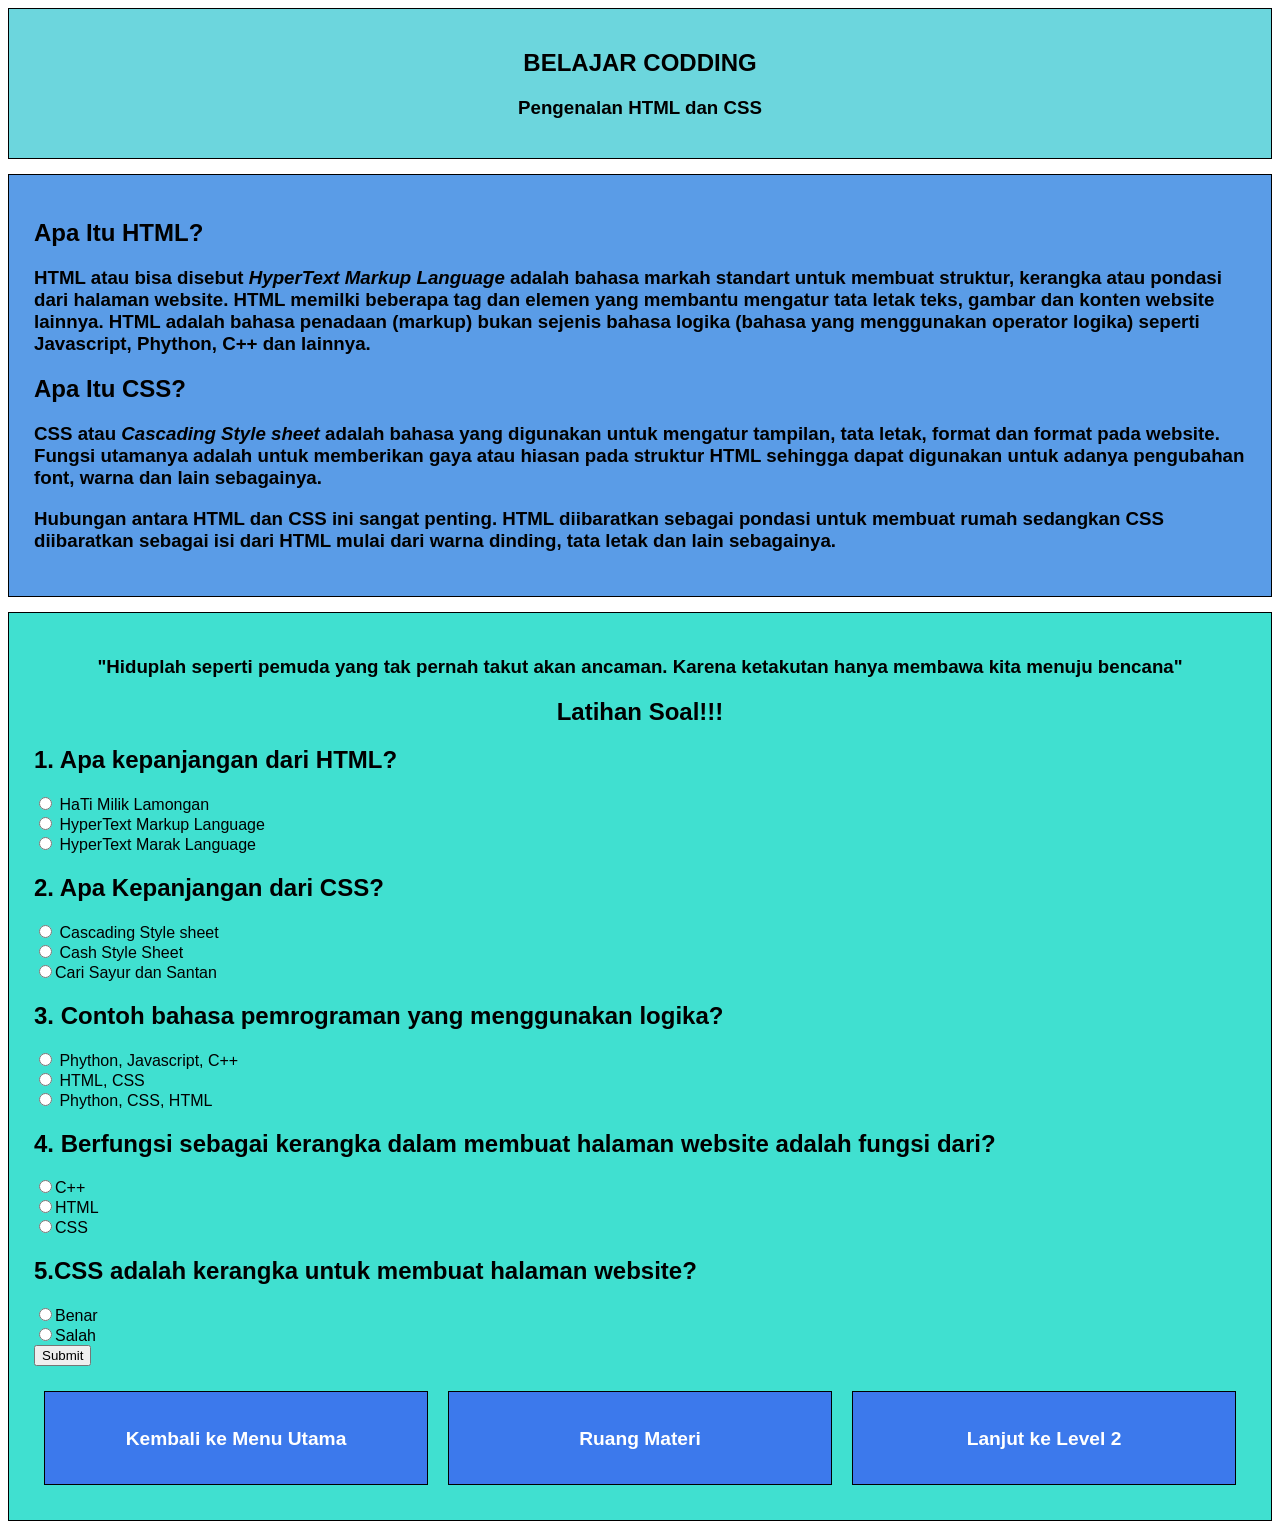
<file: Level Fisika/level1.html>
<!DOCTYPE html>
<html lang="id">
    <head>
        <meta charset="UTF-8">
        <meta name="viewport" content="width=device-width, initial-scale=1.0">
        <title>FISIKA LEVEL 1 By Pelajar IPA</title>
    </head>
    <body>
        <section class="pembukaan">
            <h2>BELAJAR CODDING </h2>
            <h3>Pengenalan HTML dan CSS</h3>
        </section>
            <div class="papantulis" style="display: block;">
                <section class="papan">
                    <h2>
                        Apa Itu HTML?
                    </h2>
                    <h3> 
                       HTML atau bisa disebut <i>HyperText Markup Language</i> adalah bahasa markah standart 
                       untuk membuat struktur, kerangka atau pondasi dari halaman website. HTML memilki beberapa tag
                       dan elemen yang membantu mengatur tata letak teks, gambar dan konten website lainnya. HTML adalah
                       bahasa penadaan (markup) bukan sejenis bahasa logika (bahasa yang menggunakan operator logika)
                       seperti Javascript, Phython, C++ dan lainnya.
                    </h3>
                    <h2>
                        Apa Itu CSS?
                    </h2>
                    <h3>
                        CSS atau <i>Cascading Style sheet</i> adalah bahasa yang digunakan untuk mengatur tampilan, tata letak,
                        format dan format pada website. Fungsi utamanya adalah untuk memberikan gaya atau hiasan pada struktur HTML 
                        sehingga dapat digunakan untuk adanya pengubahan font, warna dan lain sebagainya. 
                    </h3>
                    <h3>
                        Hubungan antara HTML dan CSS ini sangat penting. HTML diibaratkan sebagai pondasi untuk membuat rumah
                        sedangkan CSS diibaratkan sebagai isi dari HTML mulai dari warna dinding, tata letak dan lain sebagainya. 
                    </h3>
                </section>
                <section class="papan2"> 
                    <h3 style="text-align: center;">
                       "Hiduplah seperti pemuda yang tak pernah takut akan ancaman. Karena ketakutan hanya membawa kita menuju
                       bencana"
                    </h3>
                    <h1 style="text-align: center;">
                        Latihan Soal!!!
                    </h1>
                    <form id="Soal">
                        <div class="Level1">
                            <h2>1. Apa kepanjangan dari HTML?</h2>
                            <input type="radio" name="q1" value="a"> HaTi Milik Lamongan<br>
                            <input type="radio" name="q1" value="b"> HyperText Markup Language <br>
                            <input type="radio" name="q1" value="c"> HyperText Marak Language<br>
                        </div>
                        <div class="Level1">
                            <h2>2. Apa Kepanjangan dari CSS?</h2>
                            <input type="radio" name="q2" value="a"> Cascading Style sheet<br>
                            <input type="radio" name="q2" value="b"> Cash Style Sheet<br>
                            <input type="radio" name="q2" value="c">Cari Sayur dan Santan<br>
                        </div>        
                        <div class="Level1">
                            <h2>3. Contoh bahasa pemrograman yang menggunakan logika?</h2>
                            <input type="radio" name="q3" value="a"> Phython, Javascript, C++<br>
                            <input type="radio" name="q3" value="b"> HTML, CSS<br>
                            <input type="radio" name="q3" value="c"> Phython, CSS, HTML<br>
                        </div>
                        <div class="Level1">
                            <h2>4. Berfungsi sebagai kerangka dalam membuat halaman website adalah fungsi dari?</h2>
                            <input type="radio" name="q4" value="a">C++<br>
                            <input type="radio" name="q4" value="b">HTML<br>
                            <input type="radio" name="q4" value="c">CSS<br>
                         </div>
                         <div class="Level1">
                            <h2>5.CSS adalah kerangka untuk membuat halaman website?</h2>
                            <input type="radio" name="q5" value="a">Benar<br>
                            <input type="radio" name="q5" value="b">Salah<br>
                         </div>
                         <button type="button" onclick="hitungSkor()">Submit</button>
                    </form>
                    <div id="result"></div>
                    <div class="PapanLaut" style="display: flex; justify-content: center; margin-top: 15px;">
                        <div class="PapanBiru">
                            <a href="../index.html">
                                <h4>Kembali ke Menu Utama</h4>
                            </a>
                        </div>
                            <div class="PapanBiru">
                                <a href="../Materi.html">
                                    <h4>Ruang Materi</h4>
                                </a>
                            </div>
                        <div class="PapanBiru">
                            <a href="level2.html">
                                <h4>Lanjut ke Level 2</h4>
                            </a>
                        </div>
                    </div>
                    
                </section>
            </div>
    </body>
    <style>
        .PapanBiru {
            background: rgb(60, 121, 236);
            padding: 10px;
            margin: 10px;
            width: 50vw;
            border: 1px black solid;
            color: white;
            height: 8vh;
            font-size: larger;
            text-align: center;
        }
        .PapanBiru a {
            text-decoration: none;
            font-weight: bold;
            color: white;
        }
        .PapanBiru:hover {
            background: rgb(55, 158, 243);
            transform: scale(1.1);
        }
        .level1 {
            margin: 10px;
        }
        *{ 
            font-family: Arial, Helvetica, sans-serif;
        }
        p {
            font-size: 10;
        }
        nav {
            background: rgb(21, 77, 230);
            text-align: left;
            padding: 2px;
            border: 1px black solid;
        }
        nav a{
            text-decoration: none;
            font-weight: bold;
            color: aliceblue;
        }
        .pembukaan {
            background: rgb(108, 214, 221);
            text-align: center;
            padding: 20px 22px;
            border: 1px black solid;  
        }
        .papan{
            background: #5a9ce7;
            margin-top: 15px;
            text-align: left;
            padding: 25px;
            border: 1px black solid;
        }
        .papan p{
            font-family: Arial, Helvetica, sans-serif;
            font-size: 1.5rem;
        }
        .papan2{
            background:turquoise;
            text-align: left;
            padding: 25px;
            border: 1px black solid;
            margin-top: 15px;
        }
        .papan2 p{
            font-size: 0.9rem;
            font-family: Arial, Helvetica, sans-serif;
        }
    </style>
</html>
<script>
     function hitungSkor() {
    let score = 0;
    let totalQuestions = 5;
    
    // Jawaban benar
    let a1 = "b"; // HyperText Markup Language
    let a2 = "a"; // Cascading Style Sheet
    let a3 = "a"; // Phython, JavaScript, C++
    let a4 = "b"; // HTML 
    let a5 = "b"; // salah
    
    let form = document.forms["Soal"];
    
    if (form["q1"].value === a1) score++;
    if (form["q2"].value === a2) score++;
    if (form["q3"].value === a3) score++;
    if (form["q4"].value === a4) score++;
    if (form["q5"].value === a5) score++;
    
    document.getElementById("result").innerHTML = "<h3>Skor Anda: " + score + " / " + totalQuestions + ", KERENNN!!</h3>";
}

</script>
</file>
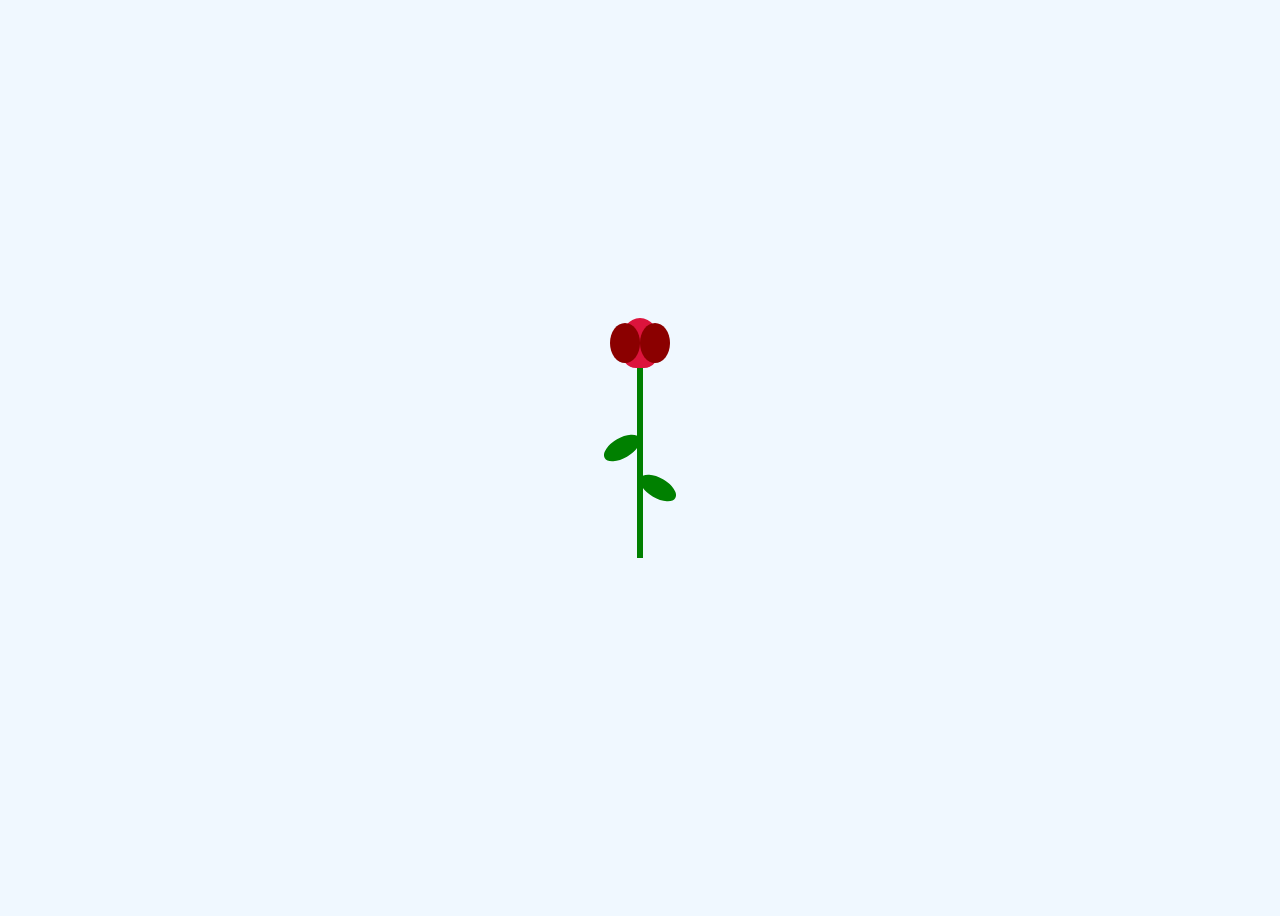
<file: Level Fisika/level3.html>
<!DOCTYPE html>
<html lang="id">
<head>
<meta charset="UTF-8">
<title>Bunga Mawar</title>
<style>
body {
  display: flex;
  justify-content: center;
  align-items: center;
  height: 100vh;
  background: #f0f8ff;
}

/* Tangkai */
.stem {
  width: 6px;
  height: 200px;
  background: green;
  position: relative;
  margin: auto;
}

/* Daun */
.leaf {
  width: 40px;
  height: 20px;
  background: green;
  position: absolute;
  border-radius: 50%;
}

.leaf.left {
  left: -35px;
  top: 80px;
  transform: rotate(-30deg);
}

.leaf.right {
  right: -35px;
  top: 120px;
  transform: rotate(30deg);
}

/* Pucuk bunga */
.bud {
  width: 40px;
  height: 50px;
  background: crimson;
  border-radius: 50% 50% 40% 40%;
  position: absolute;
  top: -40px;
  left: -17px;
}

/* Kelopak tambahan */
.bud::before,
.bud::after {
  content: "";
  position: absolute;
  width: 30px;
  height: 40px;
  background: darkred;
  border-radius: 50%;
}

.bud::before {
  left: -10px;
  top: 5px;
}

.bud::after {
  right: -10px;
  top: 5px;
}
</style>
</head>
<body>

<div class="stem">
  <div class="leaf left"></div>
  <div class="leaf right"></div>
  <div class="bud"></div>
</div>

</body>
</html>
</file>
